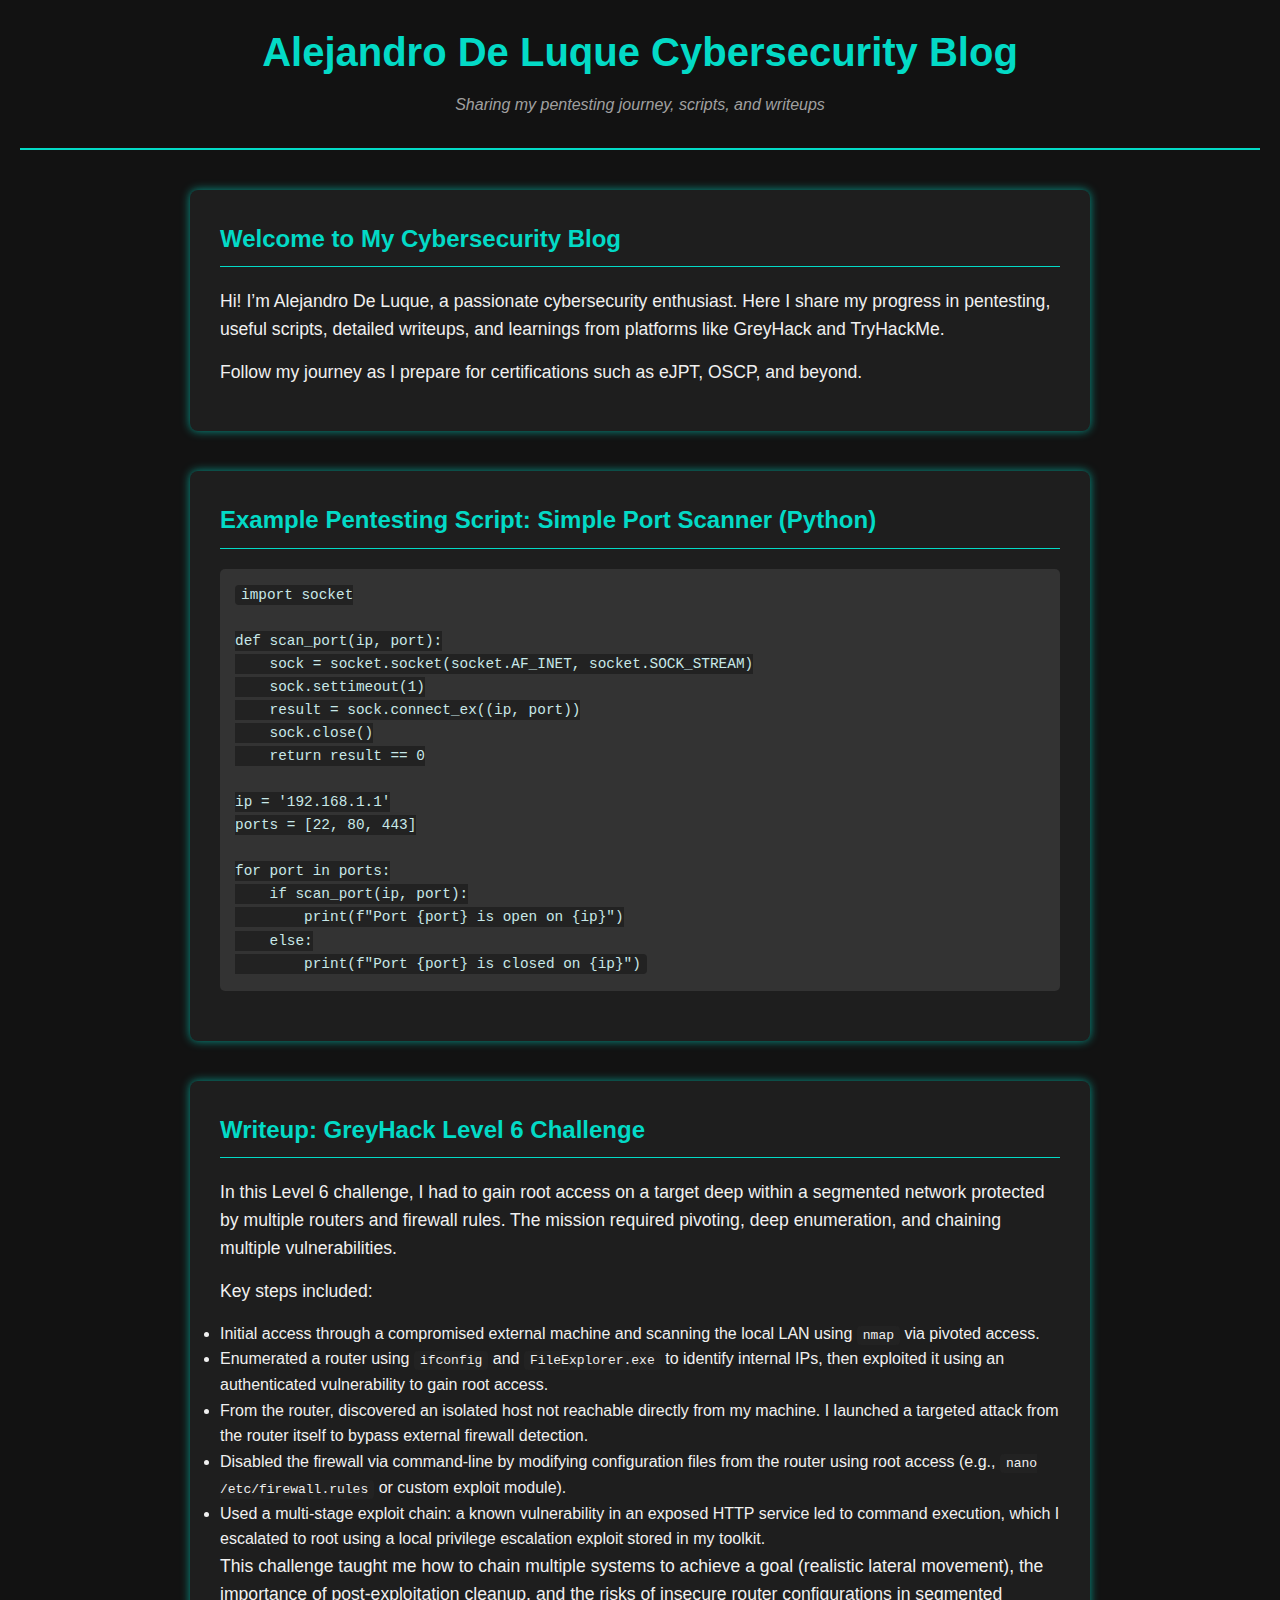
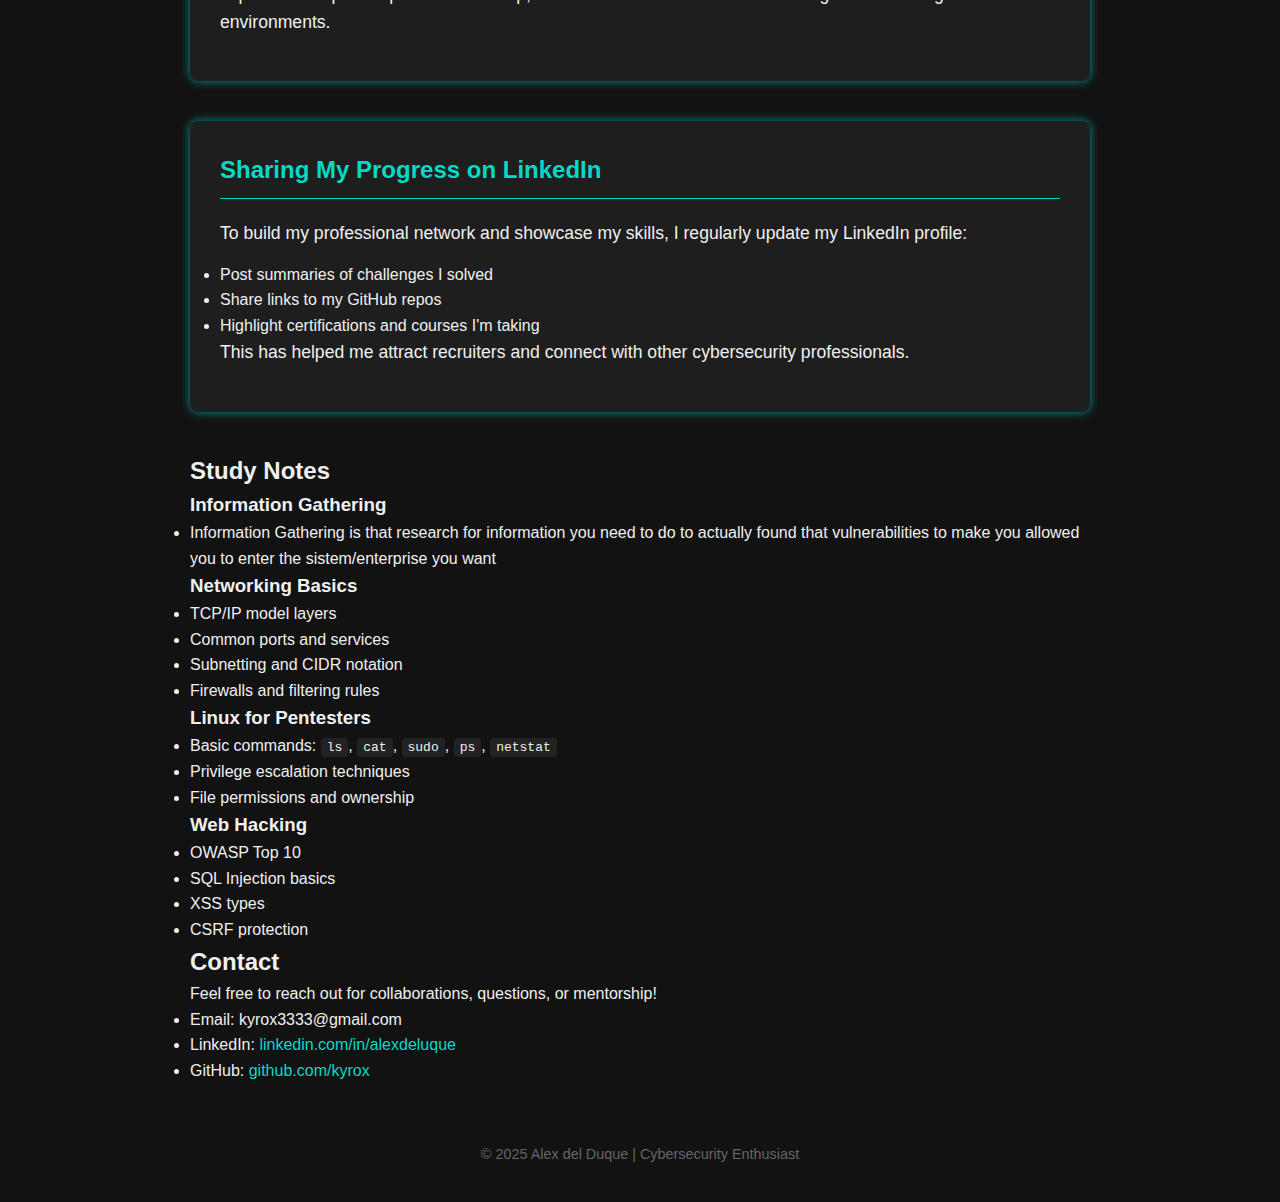
<file: Cibersecurity_Blog.html>
<!DOCTYPE html>
<html lang="en">
<head>
<meta charset="UTF-8" />
<meta name="viewport" content="width=device-width, initial-scale=1" />
<title>Cybersecurity Blog - Alejandro De Luque (Kyrox)</title>
<style>
  /* Reset y base */
  * {
    margin: 0;
    padding: 0;
    box-sizing: border-box;
  }
  body {
    font-family: 'Segoe UI', Tahoma, Geneva, Verdana, sans-serif;
    line-height: 1.6;
    background: #121212;
    color: #f0f0f0;
    padding: 20px;
  }
  header {
    text-align: center;
    padding-bottom: 30px;
    border-bottom: 2px solid #03dac6;
  }
  header h1 {
    font-size: 2.5rem;
    color: #03dac6;
    margin-bottom: 8px;
  }
  header p {
    font-style: italic;
    color: #a0a0a0;
  }

  main {
    max-width: 900px;
    margin: 40px auto;
  }
  article {
    background: #1e1e1e;
    padding: 30px;
    border-radius: 8px;
    box-shadow: 0 0 10px #03dac6aa;
    margin-bottom: 40px;
  }
  article h2 {
    color: #03dac6;
    margin-bottom: 20px;
    border-bottom: 1px solid #03dac6;
    padding-bottom: 8px;
  }
  article p {
    margin-bottom: 15px;
    font-size: 1.1rem;
  }
  pre {
    background: #333;
    padding: 15px;
    border-radius: 5px;
    overflow-x: auto;
    font-family: 'Courier New', Courier, monospace;
    font-size: 0.9rem;
    margin-bottom: 20px;
    color: #c8e8e8;
  }
  code {
    background: #222;
    padding: 2px 6px;
    border-radius: 4px;
  }

  a {
    color: #03dac6;
    text-decoration: none;
  }
  a:hover {
    text-decoration: underline;
  }

  footer {
    text-align: center;
    margin-top: 60px;
    font-size: 0.9rem;
    color: #666;
  }
</style>
</head>
<body>
<header>
  <h1>Alejandro De Luque Cybersecurity Blog</h1>
  <p>Sharing my pentesting journey, scripts, and writeups</p>
</header>
<main>
  <article>
    <h2>Welcome to My Cybersecurity Blog</h2>
    <p>Hi! I’m Alejandro De Luque, a passionate cybersecurity enthusiast. Here I share my progress in pentesting, useful scripts, detailed writeups, and learnings from platforms like GreyHack and TryHackMe.</p>
    <p>Follow my journey as I prepare for certifications such as eJPT, OSCP, and beyond.</p>
  </article>

  <article>
    <h2>Example Pentesting Script: Simple Port Scanner (Python)</h2>
    <pre><code>import socket

def scan_port(ip, port):
    sock = socket.socket(socket.AF_INET, socket.SOCK_STREAM)
    sock.settimeout(1)
    result = sock.connect_ex((ip, port))
    sock.close()
    return result == 0

ip = '192.168.1.1'
ports = [22, 80, 443]

for port in ports:
    if scan_port(ip, port):
        print(f"Port {port} is open on {ip}")
    else:
        print(f"Port {port} is closed on {ip}")
</code></pre>
  </article>

<article>
  <h2>Writeup: GreyHack Level 6 Challenge</h2>
  <p>In this Level 6 challenge, I had to gain root access on a target deep within a segmented network protected by multiple routers and firewall rules. The mission required pivoting, deep enumeration, and chaining multiple vulnerabilities.</p>
  <p>Key steps included:</p>
  <ul>
    <li>Initial access through a compromised external machine and scanning the local LAN using <code>nmap</code> via pivoted access.</li>
    <li>Enumerated a router using <code>ifconfig</code> and <code>FileExplorer.exe</code> to identify internal IPs, then exploited it using an authenticated vulnerability to gain root access.</li>
    <li>From the router, discovered an isolated host not reachable directly from my machine. I launched a targeted attack from the router itself to bypass external firewall detection.</li>
    <li>Disabled the firewall via command-line by modifying configuration files from the router using root access (e.g., <code>nano /etc/firewall.rules</code> or custom exploit module).</li>
    <li>Used a multi-stage exploit chain: a known vulnerability in an exposed HTTP service led to command execution, which I escalated to root using a local privilege escalation exploit stored in my toolkit.</li>
  </ul>
  <p>This challenge taught me how to chain multiple systems to achieve a goal (realistic lateral movement), the importance of post-exploitation cleanup, and the risks of insecure router configurations in segmented environments.</p>
</article>

  <article>
    <h2>Sharing My Progress on LinkedIn</h2>
    <p>To build my professional network and showcase my skills, I regularly update my LinkedIn profile:</p>
    <ul>
      <li>Post summaries of challenges I solved</li>
      <li>Share links to my GitHub repos</li>
      <li>Highlight certifications and courses I'm taking</li>
    </ul>
    <p>This has helped me attract recruiters and connect with other cybersecurity professionals.</p>
  </article>
<section>
  <h2>Study Notes</h2>
  <h3>Information Gathering</h3>
  <li>Information Gathering is that research for information you need to do to actually found that vulnerabilities to make you allowed you to enter the sistem/enterprise you want</li>
  <h3>Networking Basics</h3>
  <ul>
    <li>TCP/IP model layers</li>
    <li>Common ports and services</li>
    <li>Subnetting and CIDR notation</li>
    <li>Firewalls and filtering rules</li>
  </ul>

  <h3>Linux for Pentesters</h3>
  <ul>
    <li>Basic commands: <code>ls</code>, <code>cat</code>, <code>sudo</code>, <code>ps</code>, <code>netstat</code></li>
    <li>Privilege escalation techniques</li>
    <li>File permissions and ownership</li>
  </ul>

  <h3>Web Hacking</h3>
  <ul>
    <li>OWASP Top 10</li>
    <li>SQL Injection basics</li>
    <li>XSS types</li>
    <li>CSRF protection</li>
  </ul>
</section>

<section>
  <h2>Contact</h2>
  <p>Feel free to reach out for collaborations, questions, or mentorship!</p>
  <ul>
    <li>Email: kyrox3333@gmail.com</li>
    <li>LinkedIn: <a href="https://www.linkedin.com/in/alejandro-alex-de-luque-113530374/" target="_blank">linkedin.com/in/alexdeluque</a></li>
    <li>GitHub: <a href="https://github.com/KyyroxxX/KyyroxxX" target="_blank">github.com/kyrox</a></li>
  </ul>
</section>
</main>

<footer>
  <p>© 2025 Alex del Duque | Cybersecurity Enthusiast</p>
</footer>
</body>
</html>
</file>
